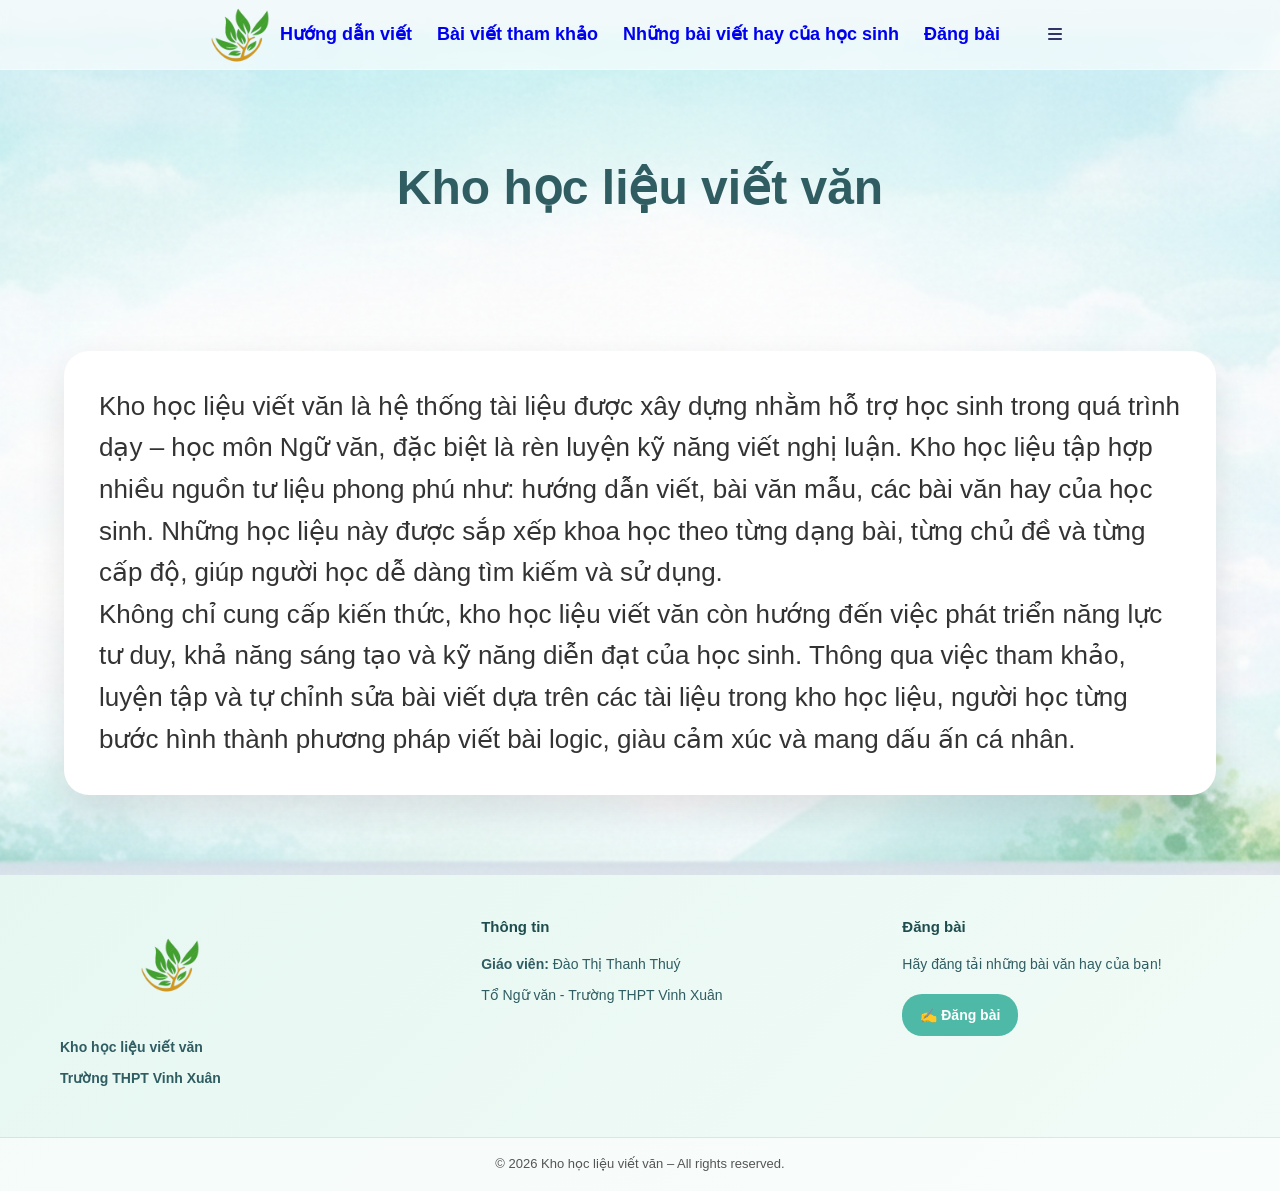
<file: index.html>
<!DOCTYPE html>
<html lang="vi">
<head>
  <meta charset="UTF-8">
  <title>KHO HỌC LIỆU VIẾT VĂN</title>
  <link rel="icon" type="image/png" href="images/LOGOHOME.PNG">
  <link rel="stylesheet" href="css/style.css">
  <link rel="stylesheet" href="https://cdnjs.cloudflare.com/ajax/libs/font-awesome/6.5.1/css/all.min.css">
</head>
<body>

<nav class="dieuhuong" >
    <div class="dieuhuong-trai">
        <a href="index.html" class="logohome">
            <img src="images/LOGOHOME.PNG" class="logohome">
        </a>
        <ul class="noidung">
          <li><a href="huongdanviet.html">Hướng dẫn viết</a></li>
          <li><a href="baivietthamkhao.html">Bài viết tham khảo</a></li>
          <li><a href="baiviethaycuahocsinh.html">Những bài viết hay của học sinh</a></li>
          <li><a href="dangbai.html">Đăng bài</a></li>
        </ul>
    </div>

    <div class="dieuhuong-phai">
        <i class="fas fa-bars"></i>
 
    </div>
</nav>

  <section class="hero">
    <h1>Kho học liệu viết văn</h1>
    
  </section>

  <section class="card intro">
      
     <p style="font-size: 26px;">
        Kho học liệu viết văn là hệ thống tài liệu được xây dựng nhằm hỗ trợ học sinh trong quá trình dạy – học môn Ngữ văn, đặc biệt là rèn luyện kỹ năng viết nghị luận. Kho học liệu tập hợp nhiều  nguồn tư liệu phong phú như: hướng dẫn viết, bài văn mẫu, các bài văn hay của học sinh. Những học liệu này được sắp xếp khoa học theo từng dạng bài, từng chủ đề và từng cấp độ, giúp người học dễ dàng tìm kiếm và sử dụng.
      </p>
      <p style="font-size: 26px;">Không chỉ cung cấp kiến thức, kho học liệu viết văn còn hướng đến việc phát triển năng lực tư duy, khả năng sáng tạo và kỹ năng diễn đạt của học sinh. Thông qua việc tham khảo, luyện tập và tự chỉnh sửa bài viết dựa trên các tài liệu trong kho học liệu, người học từng bước hình thành phương pháp viết bài logic, giàu cảm xúc và mang dấu ấn cá nhân.
      </p>

      
  </section>


 
  
  <footer class="footer">
  <div class="footer-top">

    <div class="footer-col">
      <h4 style="padding-left:60px;">
        <a href="index.html">
          <img src="images/LOGOHOME.PNG" width="100" height="100">
        </a>
      </h4>

      <p> <b>Kho học liệu viết văn</b></p>
      <p><b>Trường THPT Vinh Xuân</b></p>
    </div>

    <div class="footer-col">
      <h4>Thông tin</h4>
      <p><b>Giáo viên: </b> Đào Thị Thanh Thuý</p>
      <p> Tổ Ngữ văn - Trường THPT Vinh Xuân</p>
      
      
    </div>

    <div class="footer-col">
      <h4>Đăng bài</h4>
      <p>Hãy đăng tải những bài văn hay của bạn!</p>
      <a href="dangbai.html" class="footer-btn">✍ Đăng bài</a>
    </div>

  </div>

  <div class="footer-bottom">
    © 2026 Kho học liệu viết văn – All rights reserved.
  </div>
</footer>
<div id="leaf-container"></div>
<script src="script.js"></script>

</body>
</html>
</file>
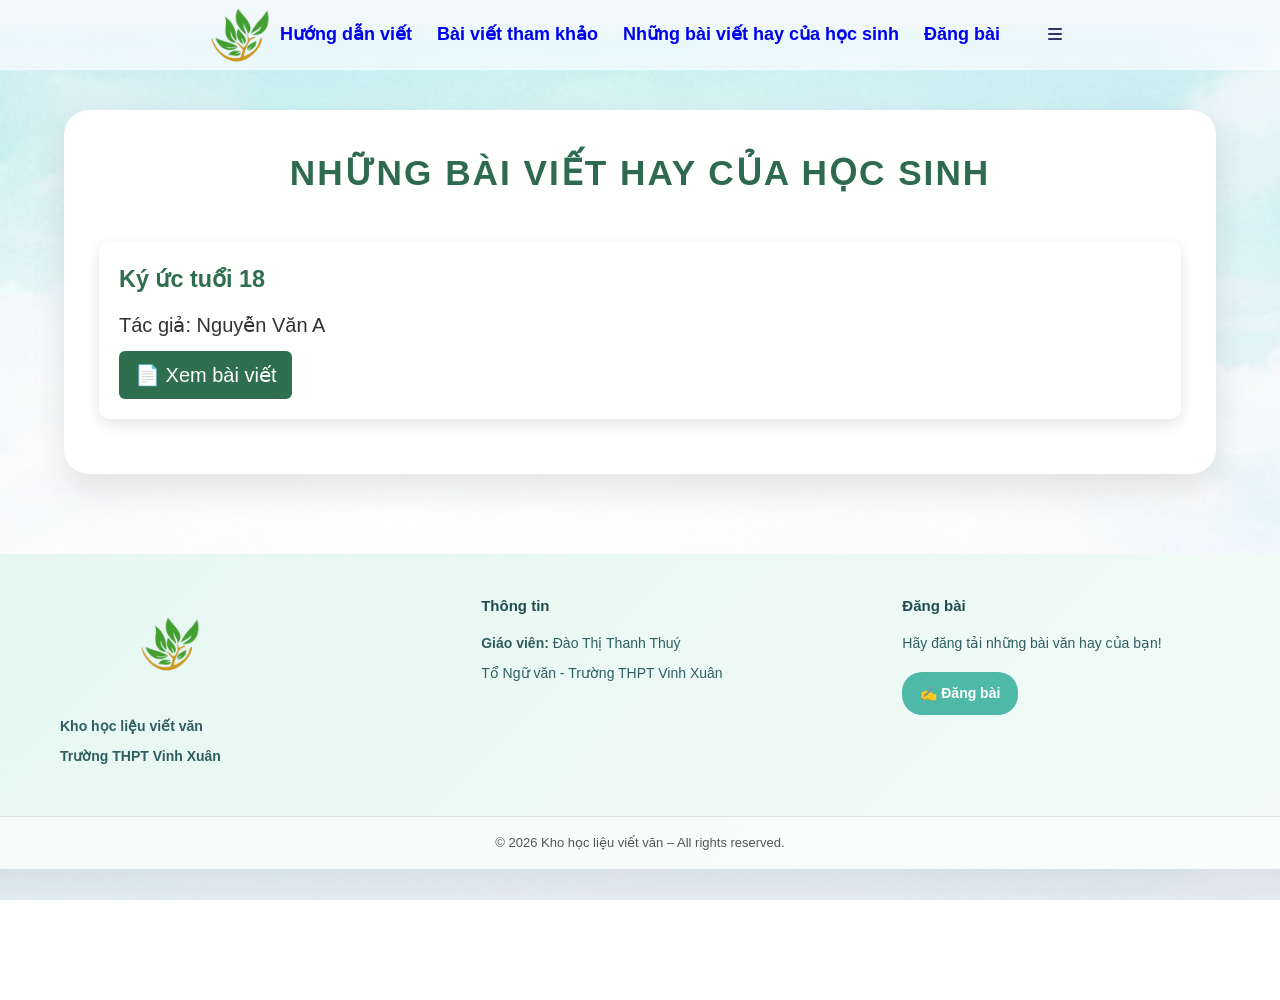
<file: baiviethaycuahocsinh.html>
<!DOCTYPE html>
<html lang="vi">
<head>
  <meta charset="UTF-8">
  <title>NHỮNG BÀI VIẾT HAY CỦA HỌC SINH</title>
  <link rel="icon" type="image/png" href="images/LOGOHOME.PNG">
  <link rel="stylesheet" href="css/style.css">
  <link rel="stylesheet" href="https://cdnjs.cloudflare.com/ajax/libs/font-awesome/6.5.1/css/all.min.css">
</head>
<body>

<nav class="dieuhuong" >
    <div class="dieuhuong-trai">
        <a href="index.html" class="logohome">
            <img src="images/LOGOHOME.PNG" class="logohome">
        </a>
        <ul class="noidung">
          <li><a href="huongdanviet.html">Hướng dẫn viết</a></li>
          <li><a href="baivietthamkhao.html">Bài viết tham khảo</a></li>
          <li><a href="baiviethaycuahocsinh.html">Những bài viết hay của học sinh</a></li>
          <li><a href="dangbai.html">Đăng bài</a></li>
        </ul>
    </div>

    <div class="dieuhuong-phai">
        <i class="fas fa-bars"></i>
 
    </div>
</nav>

 <section class="card">
    <h2 class="section-main-title">Những bài viết hay của học sinh</h2>

    <div class="baiviet">
      <h3>Ký ức tuổi 18</h3>
      <p class="tacgia"> Tác giả: Nguyễn Văn A </p>
      <a href="https://docs.google.com/document/d/1nc4qMRMec6xP5GCK8Ovhp4vEiCcF7jD6FqVnA-vZ3ow/edit?usp=sharing" target="_blank">  📄 Xem bài viết </a>
    </div>
</section>

  
  <footer class="footer">
  <div class="footer-top">

    <div class="footer-col">
      <h4 style="padding-left:60px;">
        <a href="index.html">
          <img src="images/LOGOHOME.PNG" width="100" height="100">
        </a>
      </h4>

      <p> <b>Kho học liệu viết văn</b></p>
      <p><b>Trường THPT Vinh Xuân</b></p>
    </div>

    <div class="footer-col">
      <h4>Thông tin</h4>
      <p><b>Giáo viên: </b> Đào Thị Thanh Thuý</p>
      <p> Tổ Ngữ văn - Trường THPT Vinh Xuân</p>
      
      
    </div>

    <div class="footer-col">
      <h4>Đăng bài</h4>
      <p>Hãy đăng tải những bài văn hay của bạn!</p>
      <a href="dangbai.html" class="footer-btn">✍ Đăng bài</a>
    </div>

  </div>

  <div class="footer-bottom">
    © 2026 Kho học liệu viết văn – All rights reserved.
  </div>
</footer>
  <div id="leaf-container"></div>
<script src="script.js"></script>
</body>
</html>
</file>
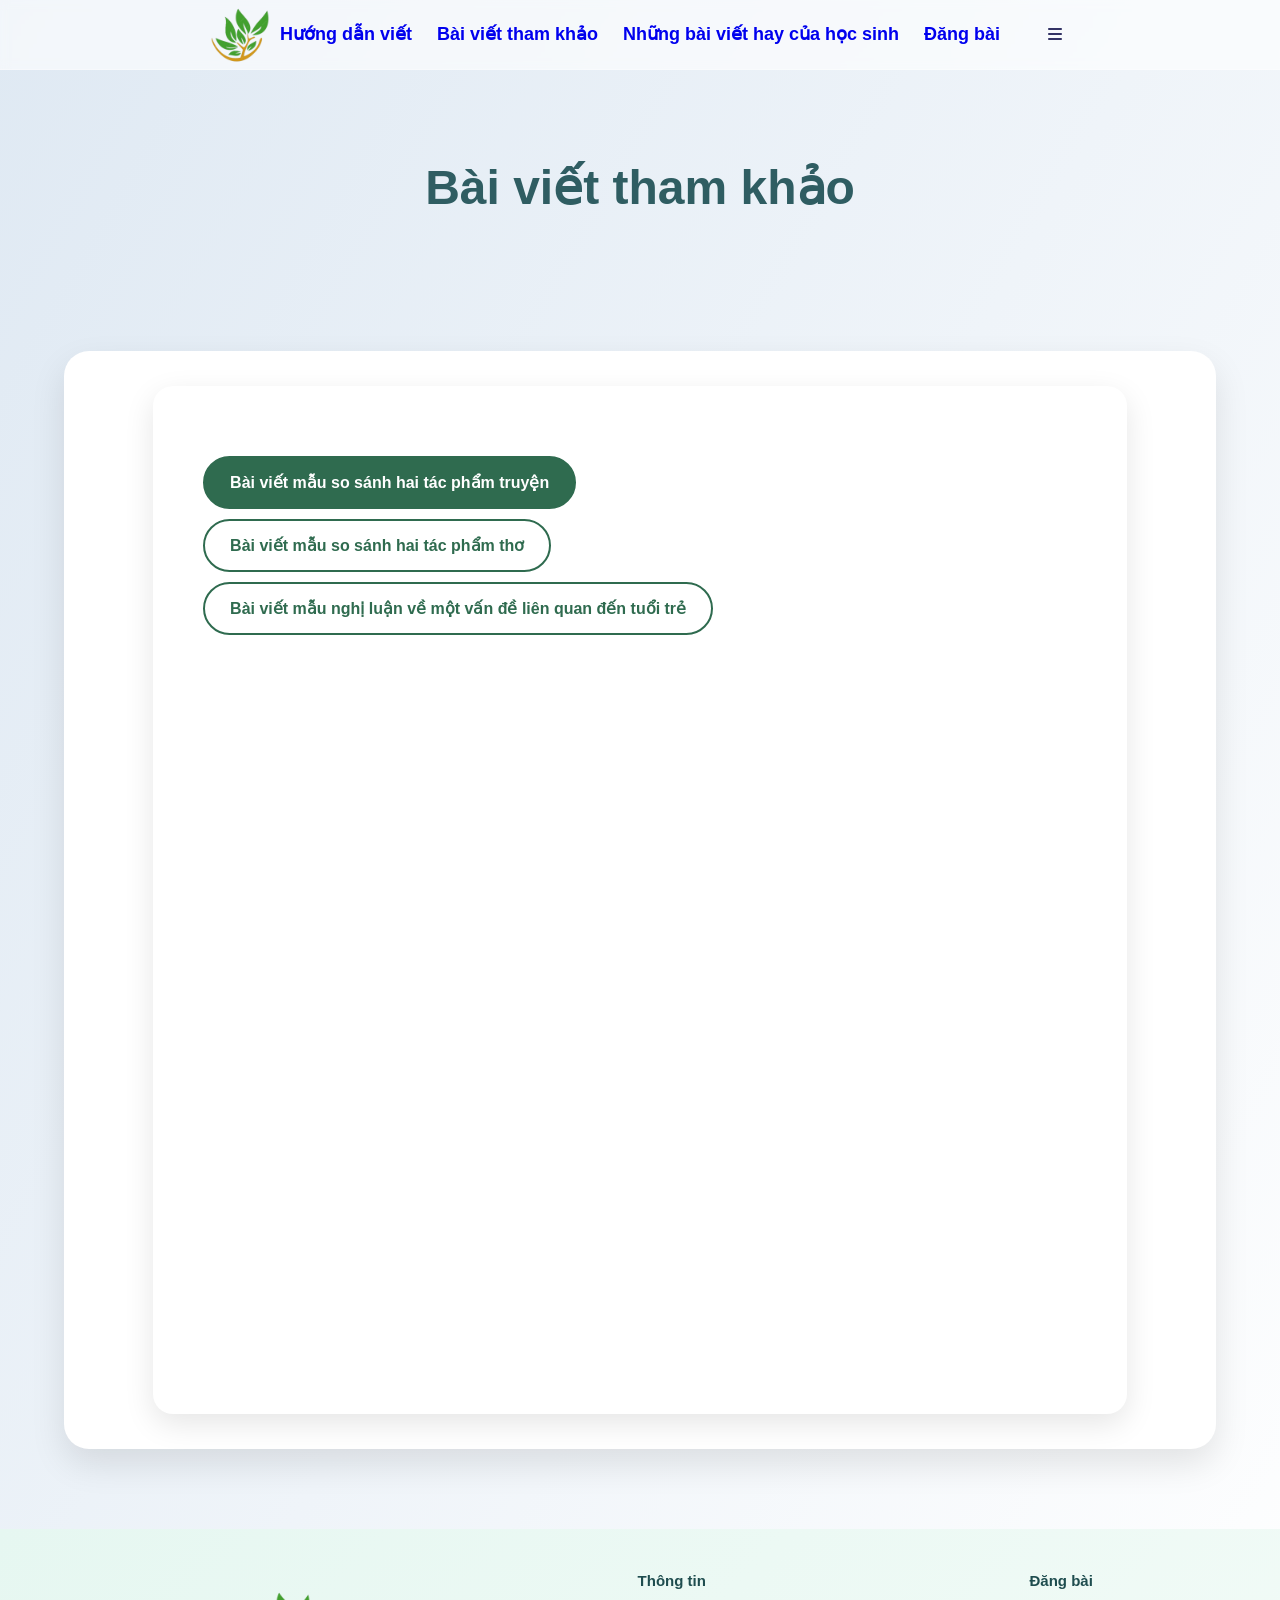
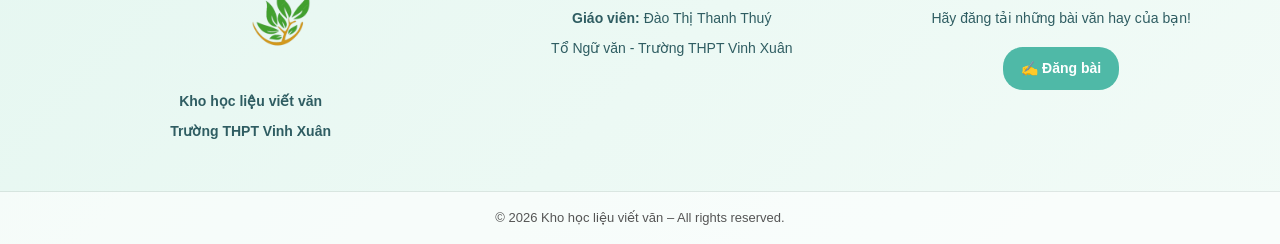
<file: baivietthamkhao.html>
<!DOCTYPE html>
<html lang="vi">
<head>
  <meta charset="UTF-8">
  <title>BÀI VIẾT THAM KHẢO</title>
  <link rel="icon" type="image/png" href="images/LOGOHOME.PNG">
  <link rel="stylesheet" href="css/style.css">
  <link rel="stylesheet" href="https://cdnjs.cloudflare.com/ajax/libs/font-awesome/6.5.1/css/all.min.css">

  <style>

        /* ====== BODY ====== */

        body {
            font-family: Arial, sans-serif;
            background: linear-gradient(120deg, #dfe9f3, #ffffff);
            text-align: center;
        }

        /* ====== CONTAINER ====== */

        .container {
            width: 90%;
            margin: auto;
            padding: 40px;

            background: white;
            border-radius: 20px;

            box-shadow: 0 10px 30px rgba(0,0,0,0.1);
        }

        /* ====== TITLE ====== */

        h1 {
            color: #2f6b4f;
        }

        /* ====== TAB BUTTON ====== */

        .tabs {
            margin-top: 30px;
        }

        .tab-btn {
            padding: 15px 25px;
            margin: 10px;

            border-radius: 30px;
            border: 2px solid #2f6b4f;

            background: white;
            color: #2f6b4f;

            font-weight: bold;
            cursor: pointer;
        }

        .tab-btn:hover {
            background: #2f6b4f;
            color: white;
        }

        .active {
            background: #2f6b4f;
            color: white;
        }

        /* ====== CONTENT ====== */

        .content {
            display: none;
            margin-top: 30px;
        }

        iframe {
            width: 100%;
            height: 700px;
            border: none;
        }

    </style>

</head>
<body>

<nav class="dieuhuong" >
    <div class="dieuhuong-trai">
        <a href="index.html" class="logohome">
            <img src="images/LOGOHOME.PNG" class="logohome">
        </a>
        <ul class="noidung">
          <li><a href="huongdanviet.html">Hướng dẫn viết</a></li>
          <li><a href="baivietthamkhao.html">Bài viết tham khảo</a></li>
          <li><a href="baiviethaycuahocsinh.html">Những bài viết hay của học sinh</a></li>
          <li><a href="dangbai.html">Đăng bài</a></li>
        </ul>
    </div>

    <div class="dieuhuong-phai">
        <i class="fas fa-bars"></i>
 
    </div>
</nav>

  <section class="hero">
    <h1>Bài viết tham khảo</h1>
    
  </section>

  <section class="card intro">
        <div class="container">

        <div class="tabs">

            <button
                class="tab-btn active"
                onclick="showTab('truyen')">

                Bài viết mẫu so sánh hai tác phẩm truyện

            </button>

            <button
                class="tab-btn"
                onclick="showTab('tho')">

                Bài viết mẫu so sánh hai tác phẩm thơ

            </button>

            <button
                class="tab-btn"
                onclick="showTab('tuoitre')">

                Bài viết mẫu nghị luận về một vấn đề liên quan đến tuổi trẻ

            </button>

        </div>


        <!-- ====== CONTENT 1 ====== -->

        <div
            id="truyen"
            class="content"
            style="display:block">

            <iframe src="Bài viết mẫu so sánh hai tác phẩm truyện.pdf"></iframe>

        </div>


        <!-- ====== CONTENT 2 ====== -->

        <div
            id="tho"
            class="content">

            <iframe src="BÀI VIẾT MẪU SO SÁNH HAI TP THƠ.pdf"></iframe>

        </div>


        <!-- ====== CONTENT 3 ====== -->

        <div
            id="tuoitre"
            class="content">

            <iframe src="BÀI VIẾT MẪU NGHỊ LUẬN VỀ MỘT VẤN ĐỀ TUỔI TRẺ.pdf"></iframe>

        </div>

    </div>


    <!-- ====== JAVASCRIPT ====== -->

    <script>

        function showTab(id) {

            /* Ẩn tất cả nội dung */

            let contents = document.querySelectorAll(".content");

            contents.forEach(function(content) {
                content.style.display = "none";
            });


            /* Hiện nội dung được chọn */

            document.getElementById(id).style.display = "block";


            /* Xóa active button */

            let buttons = document.querySelectorAll(".tab-btn");

            buttons.forEach(function(btn) {
                btn.classList.remove("active");
            });


            /* Thêm active cho nút đang bấm */

            event.target.classList.add("active");
        }

    </script>
</section>


  <footer class="footer">
  <div class="footer-top">

    <div class="footer-col">
      <h4 style="padding-left:60px;">
        <a href="index.html">
          <img src="images/LOGOHOME.PNG" width="100" height="100">
        </a>
      </h4>

      <p> <b>Kho học liệu viết văn</b></p>
      <p><b>Trường THPT Vinh Xuân</b></p>
    </div>

    <div class="footer-col">
      <h4>Thông tin</h4>
      <p><b>Giáo viên: </b> Đào Thị Thanh Thuý</p>
      <p> Tổ Ngữ văn - Trường THPT Vinh Xuân</p>
      
      
    </div>

    <div class="footer-col">
      <h4>Đăng bài</h4>
      <p>Hãy đăng tải những bài văn hay của bạn!</p>
      <a href="dangbai.html" class="footer-btn">✍ Đăng bài</a>
    </div>

  </div>

  <div class="footer-bottom">
    © 2026 Kho học liệu viết văn – All rights reserved.
  </div>
</footer>
<div id="leaf-container"></div>
<script src="script.js"></script>
</body>
</html>
</file>
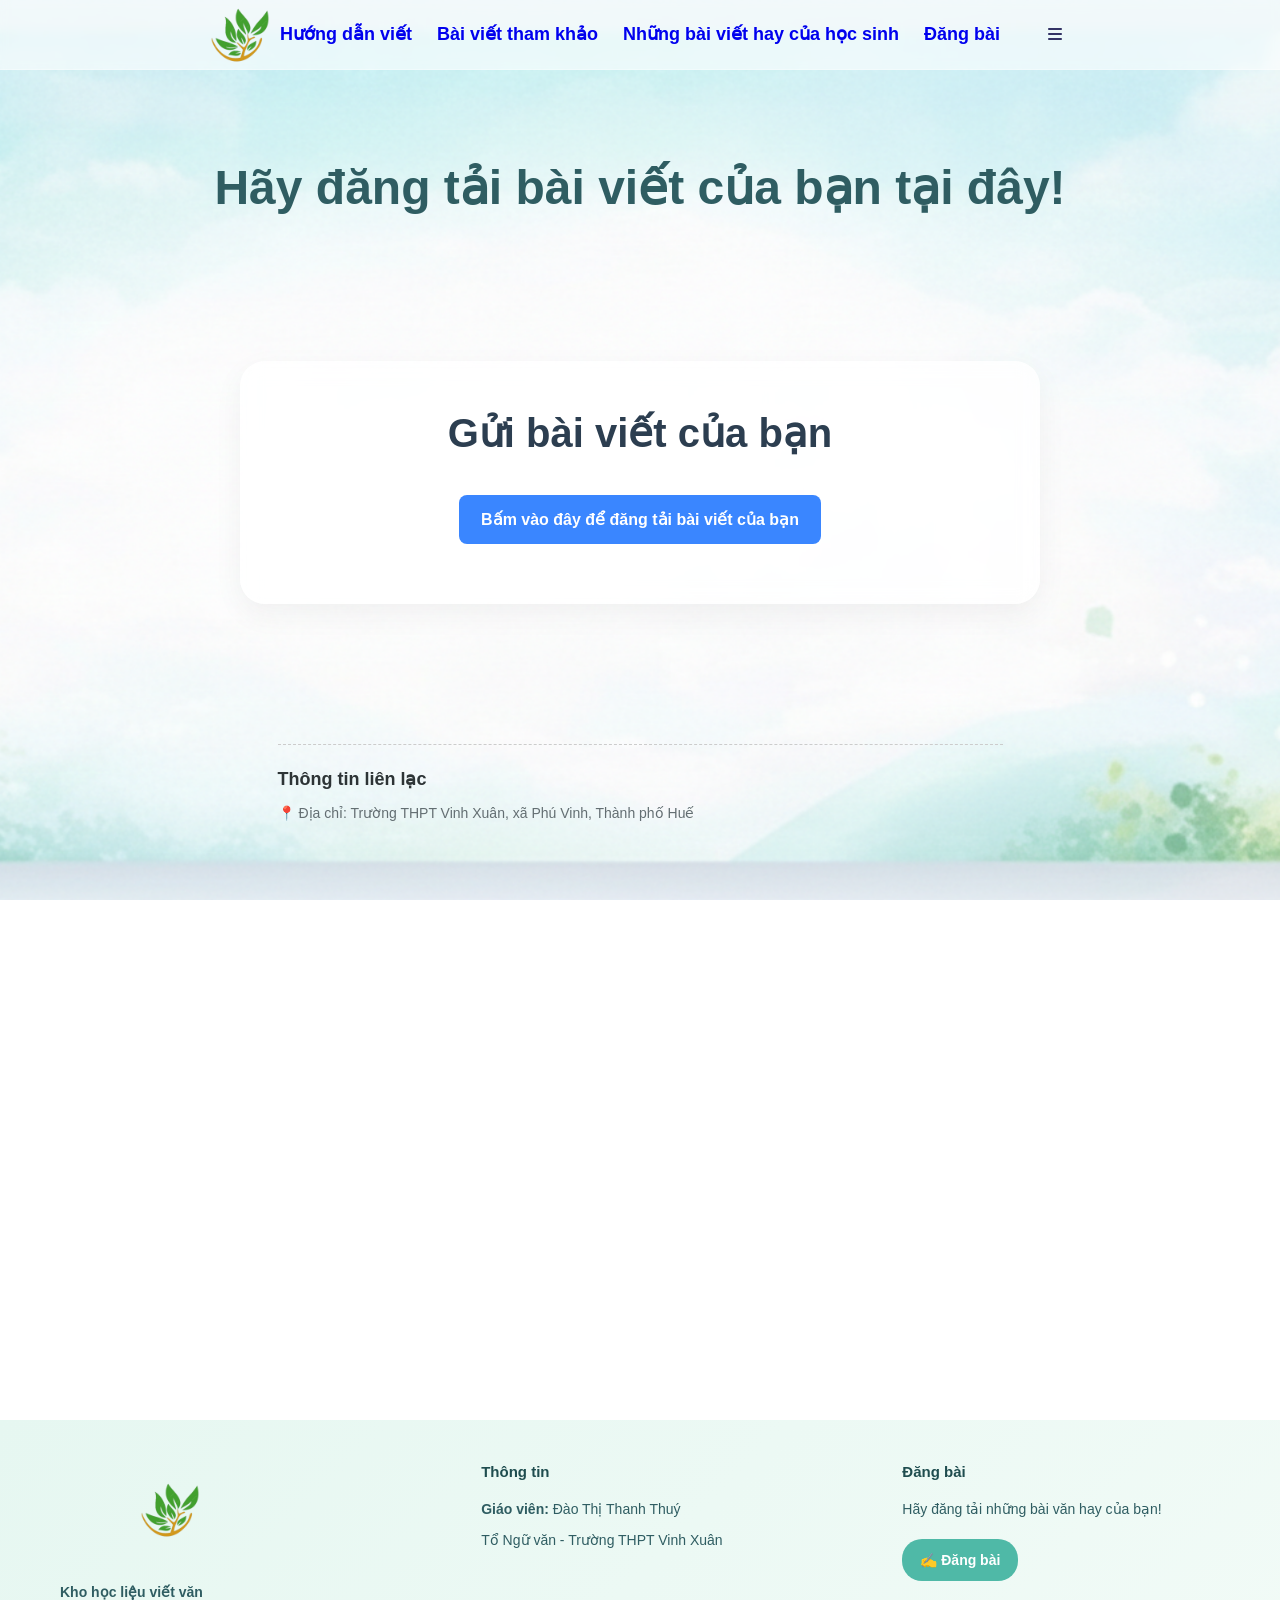
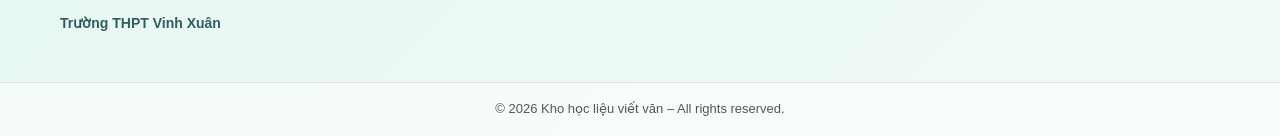
<file: dangbai.html>
<!DOCTYPE html>
<html lang="vi">
<head>
  <meta charset="UTF-8">
  <title>ĐĂNG BÀI</title>
  <link rel="icon" type="image/png" href="images/LOGOHOME.PNG">
  <link rel="stylesheet" href="css/style.css">
  <link rel="stylesheet" href="https://cdnjs.cloudflare.com/ajax/libs/font-awesome/6.5.1/css/all.min.css">
</head>
<body>

<nav class="dieuhuong" >
    <div class="dieuhuong-trai">
        <a href="index.html" class="logohome">
            <img src="images/LOGOHOME.PNG" class="logohome">
        </a>
        <ul class="noidung">
          <li><a href="huongdanviet.html">Hướng dẫn viết</a></li>
          <li><a href="baivietthamkhao.html">Bài viết tham khảo</a></li>
          <li><a href="baiviethaycuahocsinh.html">Những bài viết hay của học sinh</a></li>
          <li><a href="dangbai.html">Đăng bài</a></li>
        </ul>
    </div>

    <div class="dieuhuong-phai">
        <i class="fas fa-bars"></i>
 
    </div>
</nav>

  <section class="hero">
    <h1>Hãy đăng tải bài viết của bạn tại đây!</h1>
    
  </section>

  <section class="feedback-section">
    <div class="feedback-container">
        <h2 style="font-size: 40px;">Gửi bài viết của bạn</h2>
        <a href="https://docs.google.com/forms/d/e/1FAIpQLScVwx2FLwafXYE_Ehd7Bu4cwv-YU1m_ekciXxmUUYUZFH2frg/viewform?usp=dialog" class="link-upload"> Bấm vào đây để đăng tải bài viết của bạn </a>
    </div>
</section>


<section class="feedback-section">
    <div class="contact-info">
            <h3>Thông tin liên lạc</h3>
            <p>📍 Địa chỉ: Trường THPT Vinh Xuân, xã Phú Vinh, Thành phố Huế</p>
          <iframe src="https://www.google.com/maps/embed?pb=!1m18!1m12!1m3!1d1289.3192252742988!2d107.75416655900871!3d16.470797184008205!2m3!1f0!2f0!3f0!3m2!1i1024!2i768!4f13.1!3m3!1m2!1s0x31419e7cee31fa13%3A0x72eaca184ae9bae6!2zVHLGsOG7nW5nIFRIUFQgVmluaCBYdcOibg!5e1!3m2!1svi!2s!4v1769672587097!5m2!1svi!2s" width="725" height="450" style="border:0;" allowfullscreen="" loading="lazy" referrerpolicy="no-referrer-when-downgrade"></iframe>
    </div>
</section>



    <footer class="footer">
  <div class="footer-top">

    <div class="footer-col">
      <h4 style="padding-left:60px;">
        <a href="index.html">
          <img src="images/LOGOHOME.PNG" width="100" height="100">
        </a>
      </h4>

      <p> <b>Kho học liệu viết văn</b></p>
      <p><b>Trường THPT Vinh Xuân</b></p>
    </div>

    <div class="footer-col">
      <h4>Thông tin</h4>
      <p><b>Giáo viên: </b> Đào Thị Thanh Thuý</p>
      <p> Tổ Ngữ văn - Trường THPT Vinh Xuân</p>
      
      
    </div>

    <div class="footer-col">
      <h4>Đăng bài</h4>
      <p>Hãy đăng tải những bài văn hay của bạn!</p>
      <a href="dangbai.html" class="footer-btn">✍ Đăng bài</a>
    </div>

  </div>

  <div class="footer-bottom">
    © 2026 Kho học liệu viết văn – All rights reserved.
  </div>
</footer><div id="leaf-container"></div>
<script src="script.js"></script>
</body>
</html>
</file>
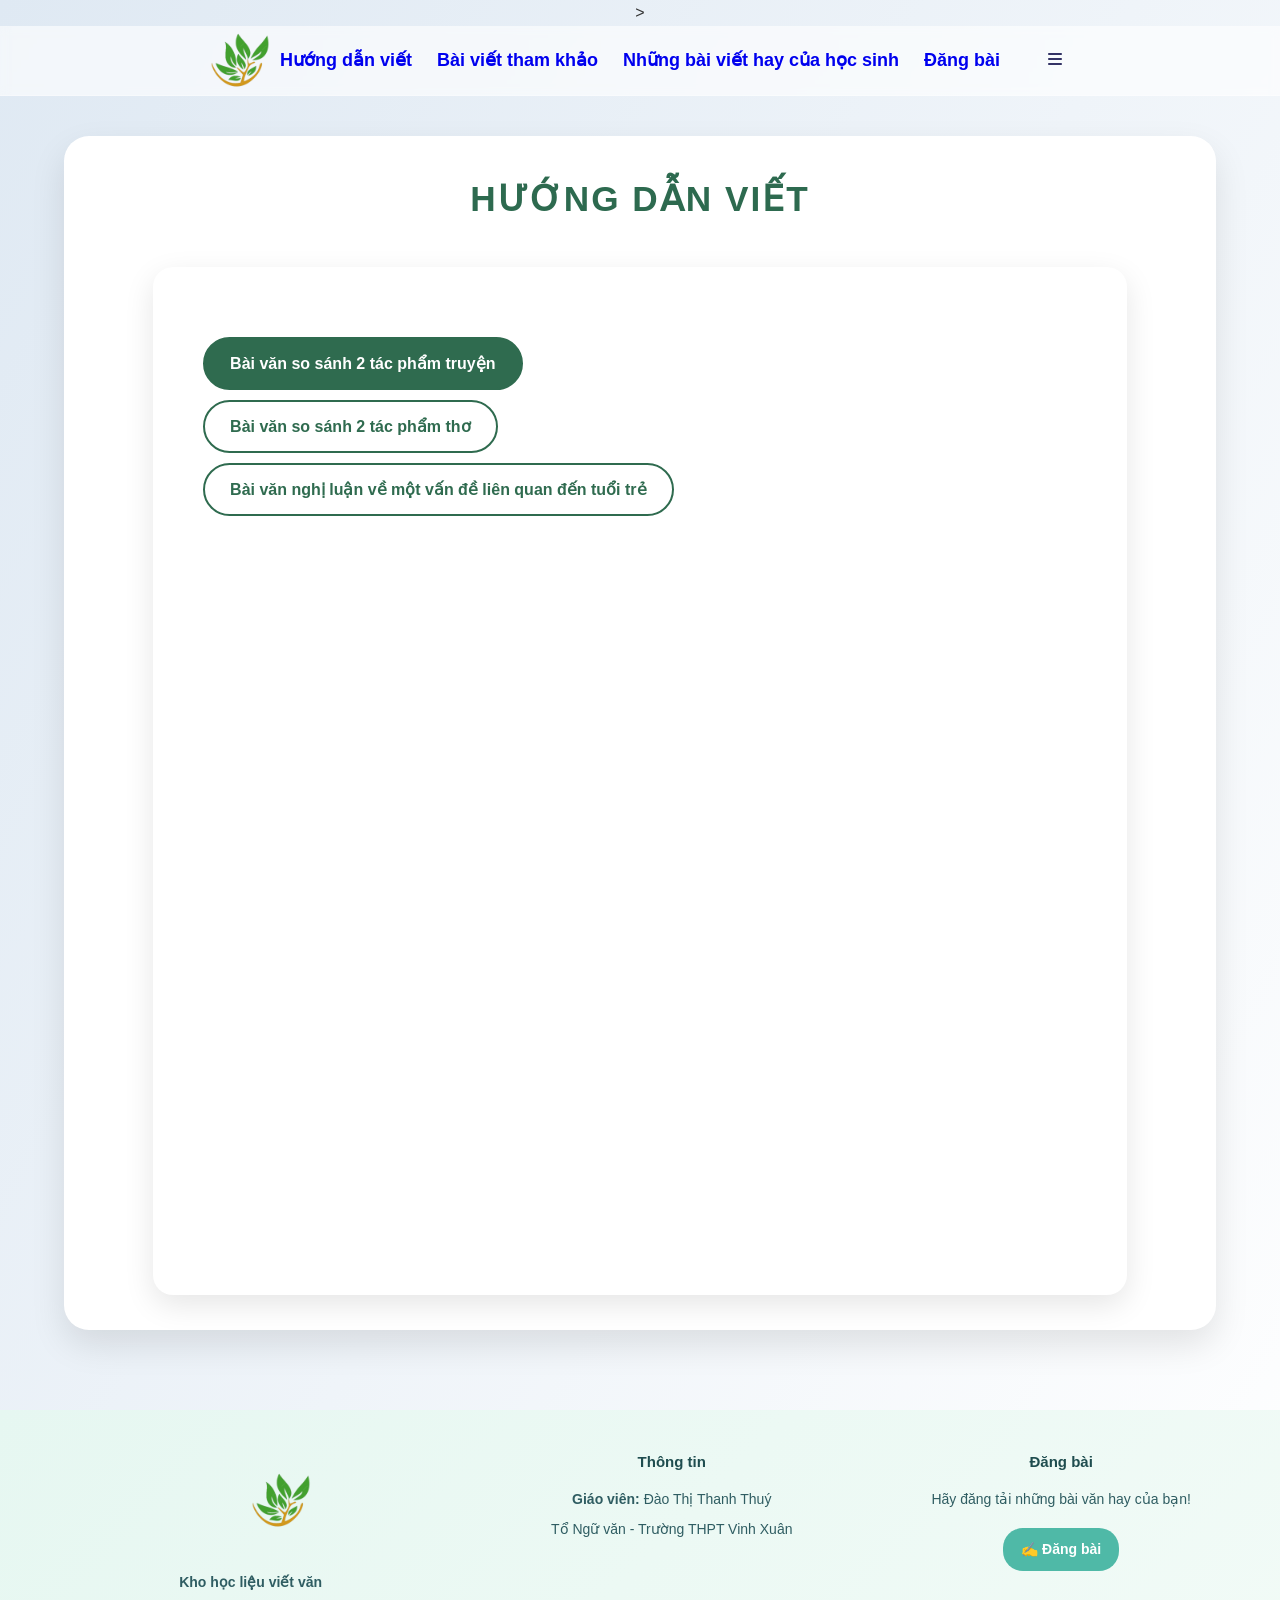
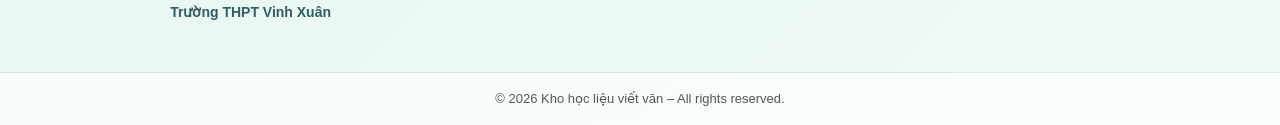
<file: huongdanviet.html>
<!DOCTYPE html>
<html lang="vi">
<head>
  <meta charset="UTF-8">
  <title>HƯỚNG ĐẪN VIẾT</title>
  <link rel="icon" type="image/png" href="images/LOGOHOME.PNG">
  <link rel="stylesheet" href="css/style.css">
  <link rel="stylesheet" href="https://cdnjs.cloudflare.com/ajax/libs/font-awesome/6.5.1/css/all.min.css">

  >
    <title>Hướng dẫn viết</title>

    <style>

        /* ====== BODY ====== */

        body {
            font-family: Arial, sans-serif;
            background: linear-gradient(120deg, #dfe9f3, #ffffff);
            text-align: center;
        }

        /* ====== CONTAINER ====== */

        .container {
            width: 90%;
            margin: auto;
            padding: 40px;

            background: white;
            border-radius: 20px;

            box-shadow: 0 10px 30px rgba(0,0,0,0.1);
        }

        /* ====== TITLE ====== */

        h1 {
            color: #2f6b4f;
        }

        /* ====== TAB BUTTON ====== */

        .tabs {
            margin-top: 30px;
        }

        .tab-btn {
            padding: 15px 25px;
            margin: 10px;

            border-radius: 30px;
            border: 2px solid #2f6b4f;

            background: white;
            color: #2f6b4f;

            font-weight: bold;
            cursor: pointer;
        }

        .tab-btn:hover {
            background: #2f6b4f;
            color: white;
        }

        .active {
            background: #2f6b4f;
            color: white;
        }

        /* ====== CONTENT ====== */

        .content {
            display: none;
            margin-top: 30px;
        }

        iframe {
            width: 100%;
            height: 700px;
            border: none;
        }

    </style>
</head>
<body>

<nav class="dieuhuong" >
    <div class="dieuhuong-trai">
        <a href="index.html" class="logohome">
            <img src="images/LOGOHOME.PNG" class="logohome">
        </a>
        <ul class="noidung">
          <li><a href="huongdanviet.html">Hướng dẫn viết</a></li>
          <li><a href="baivietthamkhao.html">Bài viết tham khảo</a></li>
          <li><a href="baiviethaycuahocsinh.html">Những bài viết hay của học sinh</a></li>
          <li><a href="dangbai.html">Đăng bài</a></li>
        </ul>
    </div>

    <div class="dieuhuong-phai">
        <i class="fas fa-bars"></i>
 
    </div>
</nav>

  <section class="card">
    <h2 class="section-main-title">Hướng dẫn viết</h2>

     <div class="container">

        <div class="tabs">

            <button
                class="tab-btn active"
                onclick="showTab('truyen')">

                Bài văn so sánh 2 tác phẩm truyện

            </button>

            <button
                class="tab-btn"
                onclick="showTab('tho')">

                Bài văn so sánh 2 tác phẩm thơ

            </button>

            <button
                class="tab-btn"
                onclick="showTab('tuoitre')">

                Bài văn nghị luận về một vấn đề liên quan đến tuổi trẻ

            </button>

        </div>


        <!-- ====== CONTENT 1 ====== -->

        <div
            id="truyen"
            class="content"
            style="display:block">

            <iframe src="Hướng dẫn viết bài văn so sánh 2 tác phẩm truyện.pdf"></iframe>

        </div>


        <!-- ====== CONTENT 2 ====== -->

        <div
            id="tho"
            class="content">

            <iframe src="Hướng dẫn viết bài văn so sánh 2 tác phẩm thơ.pdf"></iframe>

        </div>


        <!-- ====== CONTENT 3 ====== -->

        <div
            id="tuoitre"
            class="content">

            <iframe src="HƯỚNG DẪN VIẾT BÀI VĂN NGHỊ LUẬN VỀ MỘT VẤN ĐỀ LIÊN QUAN ĐẾN TUỔI TRẺ.pdf"></iframe>

        </div>

    </div>


    <!-- ====== JAVASCRIPT ====== -->

    <script>

        function showTab(id) {

            /* Ẩn tất cả nội dung */

            let contents = document.querySelectorAll(".content");

            contents.forEach(function(content) {
                content.style.display = "none";
            });


            /* Hiện nội dung được chọn */

            document.getElementById(id).style.display = "block";


            /* Xóa active button */

            let buttons = document.querySelectorAll(".tab-btn");

            buttons.forEach(function(btn) {
                btn.classList.remove("active");
            });


            /* Thêm active cho nút đang bấm */

            event.target.classList.add("active");
        }

    </script>

    
</section>

  <footer class="footer">
  <div class="footer-top">

    <div class="footer-col">
      <h4 style="padding-left:60px;">
        <a href="index.html">
          <img src="images/LOGOHOME.PNG" width="100" height="100">
        </a>
      </h4>

      <p> <b>Kho học liệu viết văn</b></p>
      <p><b>Trường THPT Vinh Xuân</b></p>
    </div>

    <div class="footer-col">
      <h4>Thông tin</h4>
      <p><b>Giáo viên: </b> Đào Thị Thanh Thuý</p>
      <p> Tổ Ngữ văn - Trường THPT Vinh Xuân</p>
      
      
    </div>

    <div class="footer-col">
      <h4>Đăng bài</h4>
      <p>Hãy đăng tải những bài văn hay của bạn!</p>
      <a href="dangbai.html" class="footer-btn">✍ Đăng bài</a>
    </div>

  </div>

  <div class="footer-bottom">
    © 2026 Kho học liệu viết văn – All rights reserved.
  </div>
</footer>
<div id="leaf-container"></div>
<script src="script.js"></script>  
</body>
</html>
</file>
<file: css/style.css>
* {
  margin: 0;
  padding: 0;
  box-sizing: border-box;
  font-family: 'Segoe UI', Tahoma, sans-serif;
}

body {
  background-image: url("../images/bautroi.png");
    
    /* Hình nền không bị lặp lại */
    background-repeat: no-repeat;
    /* Hình nền luôn cố định khi cuộn trang (tùy chọn, trông rất chuyên nghiệp) */
    background-attachment: fixed;
    /* Quan trọng nhất: Hình nền phủ kín toàn bộ chiều ngang và chiều cao */
    background-size: cover;
    /* Căn chỉnh hình nền luôn nằm chính giữa */
    background-position: center;
    /* Đảm bảo body luôn có chiều cao tối thiểu bằng màn hình */
    min-height: 100vh;
    margin: 0;

  color: #333;
  line-height: 1.6;
}


.logohome{
  width:100px;
  height:100px;
  margin-left: 95px;
}

.noidung{
        font-family: 'Segoe UI', Tahoma, sans-serif;;
        display: flex;
        margin-left: 85px;
        font-size: 18px;
        font-weight: bold;
        list-style: none;

}
.noidung a{ text-decoration: none;
            transition: transform 0.25s ease, color 0.25s ease;
            display: inline-block;

}
.noidung a:hover {
    transform: scale(1.2); 
    color: #FF00FF;
}
.noidung li{
    margin-right: 25px;}

.dieuhuong {
    top: 0;    
    left: 0;
    background: rgba(255, 255, 255, 0.6); /* Màu trắng trong suốt */
    backdrop-filter: blur(5px);         /* Làm mờ ảnh nền phía sau */
    border-bottom: 1px solid rgba(255, 255, 255, 0.3);
    display: flex;
    justify-content: space-between;
    align-items: center;
    height: 70px;     
    
    width: 100%;
}

.dieuhuong-trai { display: flex;
                  align-items: center;
                  font-family: "Arial";
}
.dieuhuong-phai {
            color: #333366;
            font-size: 16px;
            margin-left: 18px;
            margin-right: 218px;
            cursor: pointer;

}
         

.noidungchinh {
    margin-top: 80px; 
    margin-left: 200px;
    margin-right: 200px;
}

/* ================= SƠ ĐỒ LỚP  ================= */

:root {
    --wood-color: #a1887f;
    --wood-dark: #8d6e63;
    --text-light: #ffffff;
}

.classroom-container {
    padding: 40px 10px;
    background-color: #f9f9f9;
    font-family: 'Segoe UI', sans-serif;
}

.teacher-desk {
    width: 200px;
    height: 40px;
    background: #5d4037;
    margin: 0 auto 50px;
    color: white;
    line-height: 40px;
    border-radius: 4px;
    font-weight: bold;
}

.seating-map-wrapper {
    display: flex;
    justify-content: center;
    gap: 30px; /* Khoảng cách tạo lối đi giữa các dãy */
    flex-wrap: wrap;
}

.aisle {
    display: flex;
    flex-direction: column;
    gap: 15px; /* Khoảng cách giữa hàng trên và hàng dưới */
}

/* Kiểu dáng bàn đôi */
.desk-double {
    display: flex;
    width: 160px;
    height: 60px;
    border: 2px solid var(--wood-dark);
    border-radius: 5px;
    overflow: visible;
    background-color: var(--wood-color);
    box-shadow: 0 4px 6px rgba(0,0,0,0.1);
}

.seat-item {
    flex: 1;
    display: flex;
    align-items: center;
    justify-content: center;
    position: relative;
    border-right: 1px solid rgba(255,255,255,0.3);
    cursor: pointer;
    transition: 0.3s;
}

.seat-item:last-child { border-right: none; }

.seat-item:hover {
    background-color: var(--wood-dark);
}

.seat-name {
    color: var(--text-light);
    font-size: 0.8rem;
    font-weight: 500;
}

/* Thẻ thông tin hiện lên */
.student-card {
    position: absolute;
    bottom: 120%;
    left: 50%;
    transform: translateX(-50%) scale(0);
    width: 180px;
    background: white;
    border-radius: 10px;
    padding: 15px;
    box-shadow: 0 10px 30px rgba(0,0,0,0.15);
    z-index: 100;
    transition: all 0.3s cubic-bezier(0.175, 0.885, 0.32, 1.275);
    opacity: 0;
    pointer-events: none;
}

.seat-item:hover .student-card {
    transform: translateX(-50%) scale(1);
    opacity: 1;
}

.student-card img {
    width: 60px;
    height: 60px;
    border-radius: 50%;
    margin-bottom: 8px;
    border: 2px solid #a1887f;
}

.student-card h4 { margin: 5px 0; color: #333; font-size: 1rem; }
.student-card p { font-size: 0.8rem; color: #777; font-style: italic; margin: 0; }


/* ================= HERO  ================= */
.hero {
  font-size: 20px;
  text-align: center;
  padding: 80px 20px 70px;
}

.hero h1 {
  font-size: 48px;
  color: #2f5d62;
  margin-bottom: 14px;
}

.hero p {
  font-size: 18px;
  color: #666;
}

/* ================= CARD ================= */

.card {
  font-size: 20px;
  background: #ffffff;
  width: 90%;
  margin: 40px auto;
  padding: 35px;
  border-radius: 25px;
  box-shadow: 0 15px 35px rgba(0, 0, 0, 0.1);
  position: relative; /* Cần thiết để chứa các input ẩn */
}

.section-main-title {
  text-align: center;
  font-size: 2.2rem;
  color: #2d6a4f;
  margin-bottom: 40px;
  text-transform: uppercase;
  letter-spacing: 2px;
}

/* ================= LOGIC ẨN HIỆN (BỔ SUNG) ================= */

/* Mặc định ẩn các nhóm nội dung */
.media-group {
  display: none; 
  margin-bottom: 60px;
  padding: 20px;
  background: #fdfdfd;
  border-radius: 20px;
  border: 1px solid #eee;
  animation: slideUp 0.5s ease forwards;
}

/* Logic điều khiển hiển thị bằng CSS Selector */
#filter-all:checked ~ .group-photo,
#filter-all:checked ~ .group-video {
  display: block;
}

#filter-photo:checked ~ .group-photo {
  display: block;
}

#filter-video:checked ~ .group-video {
  display: block;
}

/* ================= BỘ NÚT CHỌN (TABS) ================= */

.media-tabs {
  display: flex;
  justify-content: center;
  gap: 15px;
  margin-bottom: 40px;
  flex-wrap: wrap;
}

.tab-btn {
  padding: 12px 28px;
  border: 2px solid #2d6a4f;
  background: transparent;
  color: #2d6a4f;
  border-radius: 50px;
  font-weight: 700;
  font-size: 1rem;
  cursor: pointer;
  transition: all 0.3s cubic-bezier(0.4, 0, 0.2, 1);
  display: flex;
  align-items: center;
  gap: 10px;
  user-select: none;
}

.tab-btn:hover {
  background: rgba(45, 106, 79, 0.1);
  transform: translateY(-3px);
}

/* Đổi màu nút khi Radio tương ứng được chọn */
#filter-all:checked ~ .media-tabs label[for="filter-all"],
#filter-photo:checked ~ .media-tabs label[for="filter-photo"],
#filter-video:checked ~ .media-tabs label[for="filter-video"] {
  background: #2d6a4f;
  color: #ffffff;
  box-shadow: 0 8px 20px rgba(45, 106, 79, 0.3);
}

/* ================= GALLERY (CHỈNH SỬA CHIA 3 CỘT) ================= */

.group-title {
  font-size: 1.6rem;
  color: #457b9d;
  margin-bottom: 25px;
  display: flex;
  align-items: center;
  gap: 15px;
  border-left: 6px solid #2d6a4f;
  padding-left: 15px;
}

.gallery {
  display: grid;
  /* SỬA TẠI ĐÂY: Ép chia 3 cột đều nhau */
  grid-template-columns: repeat(3, 1fr); 
  gap: 25px;
  padding: 10px;
}

.photo {
  background: #ffffff;
  border-radius: 18px;
  overflow: hidden;
  text-align: center;
  box-shadow: 0 8px 20px rgba(0, 0, 0, 0.08);
  transition: all 0.4s ease;
  display: flex;
  flex-direction: column;
  border: 1px solid #f0f0f0;
}

.photo:hover {
  transform: translateY(-10px);
  box-shadow: 0 15px 30px rgba(0, 0, 0, 0.15);
}

.photo img, 
.photo video {
  width: 100%;
  height: 250px; /* Chiều cao cố định để các ô bằng nhau */
  object-fit: cover;
  display: block;
  transition: transform 0.6s ease;
}

.photo:hover img {
  transform: scale(1.08);
}

.photo p {
  text-align: center;
  margin: 0;
  padding: 15px 10px;
  font-size: 1.1rem;
  color: #333;
  font-weight: 600;
  background: #fff;
  border-top: 1px solid #f0f0f0;
}

.video-grid .photo {
  border-bottom: 4px solid #457b9d;
}

.video-grid video {
  background: #000;
}

/* Hiệu ứng mượt khi hiện ra */
@keyframes slideUp {
  from { opacity: 0; transform: translateY(20px); }
  to { opacity: 1; transform: translateY(0); }
}

/* ================= RESPONSIVE ================= */

@media (max-width: 1024px) {
  .gallery {
    grid-template-columns: repeat(2, 1fr); /* 2 cột cho iPad */
  }
}

@media (max-width: 768px) {
  .card {
    width: 95%;
    padding: 20px 15px;
  }
  
  .gallery {
    grid-template-columns: 1fr; /* 1 cột cho điện thoại */
    gap: 20px;
  }

  .photo img, .photo video {
    height: 200px;
  }
}
/* ================= LỜI NHẮN ================= */
.feedback-section {
    padding: 50px 20px;
    display: flex;
    justify-content: center;
}

.feedback-container {
    background: rgba(255, 255, 255, 0.8); /* Nền trắng mờ */
    backdrop-filter: blur(10px);         /* Làm mờ hậu cảnh */
    padding: 40px;
    border-radius: 25px;
    box-shadow: 0 10px 30px rgba(0, 0, 0, 0.05);
    max-width: 800px;
    width: 100%;
}

.feedback-container h2 {
    color: #2c3e50;
    text-align: center;
    margin-bottom: 30px;
    font-size: 24px;
}

/* Trang trí các ô Input và Textarea */
.input-group {
    display: grid;
    grid-template-columns: 1fr 1fr;
    gap: 20px;
    margin-bottom: 20px;
}

input, textarea {
    width: 100%;
    padding: 15px;
    border: 1px solid rgba(0, 0, 0, 0.1);
    border-radius: 12px;
    background: rgba(255, 255, 255, 0.5);
    font-family: inherit;
    transition: all 0.3s ease;
}

input:focus, textarea:focus {
    outline: none;
    border-color: #3498db;
    background: #fff;
    box-shadow: 0 0 10px rgba(52, 152, 219, 0.2);
}

/* Nút Gửi */
.btn-send {
    background: linear-gradient(135deg, #74b9ff, #0984e3);
    color: white;
    padding: 15px 30px;
    border: none;
    border-radius: 50px;
    font-weight: bold;
    cursor: pointer;
    transition: transform 0.3s ease;
    display: block;
    margin: 20px auto 0;
}

.btn-send:hover {
    transform: scale(1.05);
    box-shadow: 0 5px 15px rgba(9, 132, 227, 0.3);
}

/* Thông tin liên hệ phía dưới */
.contact-info {
    margin-top: 40px;
    border-top: 1px dashed #ccc;
    padding-top: 20px;
}

.contact-info h3 {
    font-size: 18px;
    color: #2d3436;
}

.contact-info p {
    font-size: 14px;
    color: #636e72;
    margin: 8px 0;
}

/* ================= FOOTER ================= */

.footer {
  background: linear-gradient(135deg, #e6f7f1, #f2fbf7);
  margin-top: 80px;
  font-size: 14px;
  color: #2f5d62;
}

.footer-top {
  display: grid;
  grid-template-columns: 1.2fr 1.2fr 1fr;
  gap: 40px;
  padding: 40px 60px;
  border-bottom: 1px solid rgba(0, 0, 0, 0.08);
}

.footer-col h4 {
  margin-bottom: 14px;
  font-size: 15px;
  color: #1f4d4f;
}

.footer-col p {
  margin-bottom: 8px;
  line-height: 1.6;
}

/* NÚT CTA */
.footer-btn {
  display: inline-block;
  margin-top: 10px;
  padding: 10px 18px;
  background: #4fb9a7;
  color: #ffffff;
  text-decoration: none;
  border-radius: 20px;
  font-weight: 600;
  transition: 0.3s;
}

.footer-btn:hover {
  background: #3a8f7f;
}

/* DÒNG BẢN QUYỀN */
.footer-bottom {
  text-align: center;
  padding: 16px;
  font-size: 13px;
  color: #555;
  background: rgba(255, 255, 255, 0.6);
}

/* ================= RESPONSIVE ================= */

@media (max-width: 768px) {
  .footer-top {
    grid-template-columns: 1fr;
    padding: 30px 24px;
  }
}
/* =====Lá rơi ====*/
#leaf-container {
    position: absolute; /* Giúp lá bám vào đỉnh trang, trôi đi khi scroll */
    top: 0;
    left: 0;
    width: 100%;
    height: 1000px; /* Giới hạn vùng rơi ở đầu trang */
    pointer-events: none;
    z-index: 1; /* Nằm dưới lớp nội dung chính */
    overflow: hidden;
}

.leaf {
    position: absolute;
    user-select: none;
    opacity: 0;
    animation: fall linear infinite;
    /* Làm đậm icon thêm bằng contrast và drop-shadow */
    font-weight: 900;
    filter: contrast(115%) brightness(95%) drop-shadow(0 2px 3px rgba(0,0,0,0.3));
    display: inline-block;
    will-change: transform;
}

@keyframes fall {
    0% {
        transform: translate3d(0, 0, 0) rotate(0deg) scale(0);
        opacity: 0;
    }
    10% {
        opacity: 1;
        transform: translate3d(0, 20px, 0) rotate(15deg) scale(1);
    }
    90% { opacity: 1; }
    100% {
        transform: translate3d(var(--end-x), var(--end-y), 0) rotate(var(--end-rotate)) scale(0.6);
        opacity: 0;
    }
}

.baiviet{
background:white;
padding:20px;
border-radius:10px;
margin:20px 0;
box-shadow:0 5px 15px rgba(0,0,0,0.1);
}

.baiviet h3{
color:#2f6f4e;
margin-bottom:10px;
}

.baiviet a{
display:inline-block;
margin-top:10px;
color:white;
background:#2f6f4e;
padding:8px 16px;
border-radius:6px;
text-decoration:none;
}

.link-upload{
    display: block;
    width: fit-content;
    margin: 20px auto;

    padding: 12px 22px;
    background: #3a86ff;
    color: white;
    text-decoration: none;
    font-weight: 600;
    border-radius: 8px;
    transition: all 0.3s ease;
}

.link-upload:hover{
    background: #2a6fdb;
    transform: translateY(-2px);
    box-shadow: 0 5px 12px rgba(0,0,0,0.2);
}
</file>
